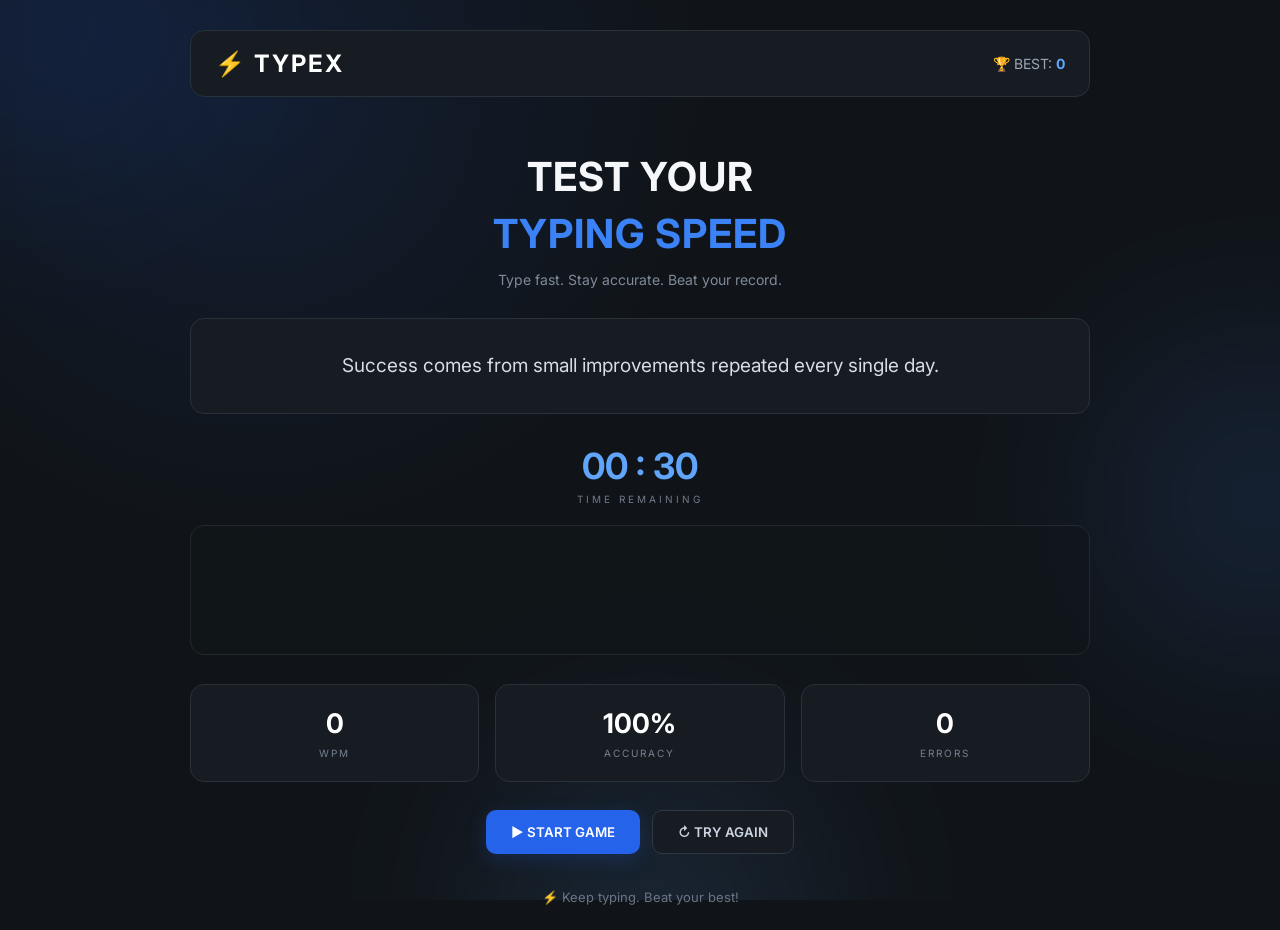
<file: Neon TypeX/index.html>
<!DOCTYPE html>
<html lang="en">
<head>
    <meta charset="UTF-8">
    <meta name="viewport" content="width=device-width, initial-scale=1.0">

    <title>TYPEX - Neon Typing Arena</title>

    <link rel="stylesheet" href="style.css">
</head>

<body>

    <div class="background">
        <div class="glow glow1"></div>
        <div class="glow glow2"></div>
        <div class="glow glow3"></div>
    </div>

    <main class="game-container">

        <!-- Header -->
        <header class="header">

            <div class="logo">
                <span>⚡</span> TYPEX
            </div>

            <div class="best-score">
                🏆 BEST:
                <span id="bestScore">0</span>
            </div>

        </header>


        <!-- Game Title -->
        <section class="hero">

            <h1>TEST YOUR <span>TYPING SPEED</span></h1>

            <p>Type fast. Stay accurate. Beat your record.</p>

        </section>


        <!-- Text Area -->
        <section class="text-box">

            <div id="textDisplay">
                The quick brown fox jumps over the lazy dog and runs away.
            </div>

        </section>


        <!-- Timer -->
        <section class="timer-section">

            <div id="timer">00 : 30</div>

            <p>TIME REMAINING</p>

        </section>


        <!-- Input -->
        <section class="input-section">

            <textarea
                id="typingInput"
                placeholder="Start typing here..."
                spellcheck="false"
                disabled>
            </textarea>

        </section>


        <!-- Statistics -->
        <section class="stats">

            <div class="stat-card">
                <span id="wpm">0</span>
                <small>WPM</small>
            </div>

            <div class="stat-card">
                <span id="accuracy">100%</span>
                <small>ACCURACY</small>
            </div>

            <div class="stat-card">
                <span id="errors">0</span>
                <small>ERRORS</small>
            </div>

        </section>


        <!-- Buttons -->
        <section class="buttons">

            <button id="startBtn">
                ▶ START GAME
            </button>

            <button id="restartBtn">
                ↻ TRY AGAIN
            </button>

        </section>


        <!-- Footer -->
        <footer>
            ⚡ Keep typing. Beat your best!
        </footer>

    </main>


    <script src="script.js"></script>

</body>
</html>
</file>
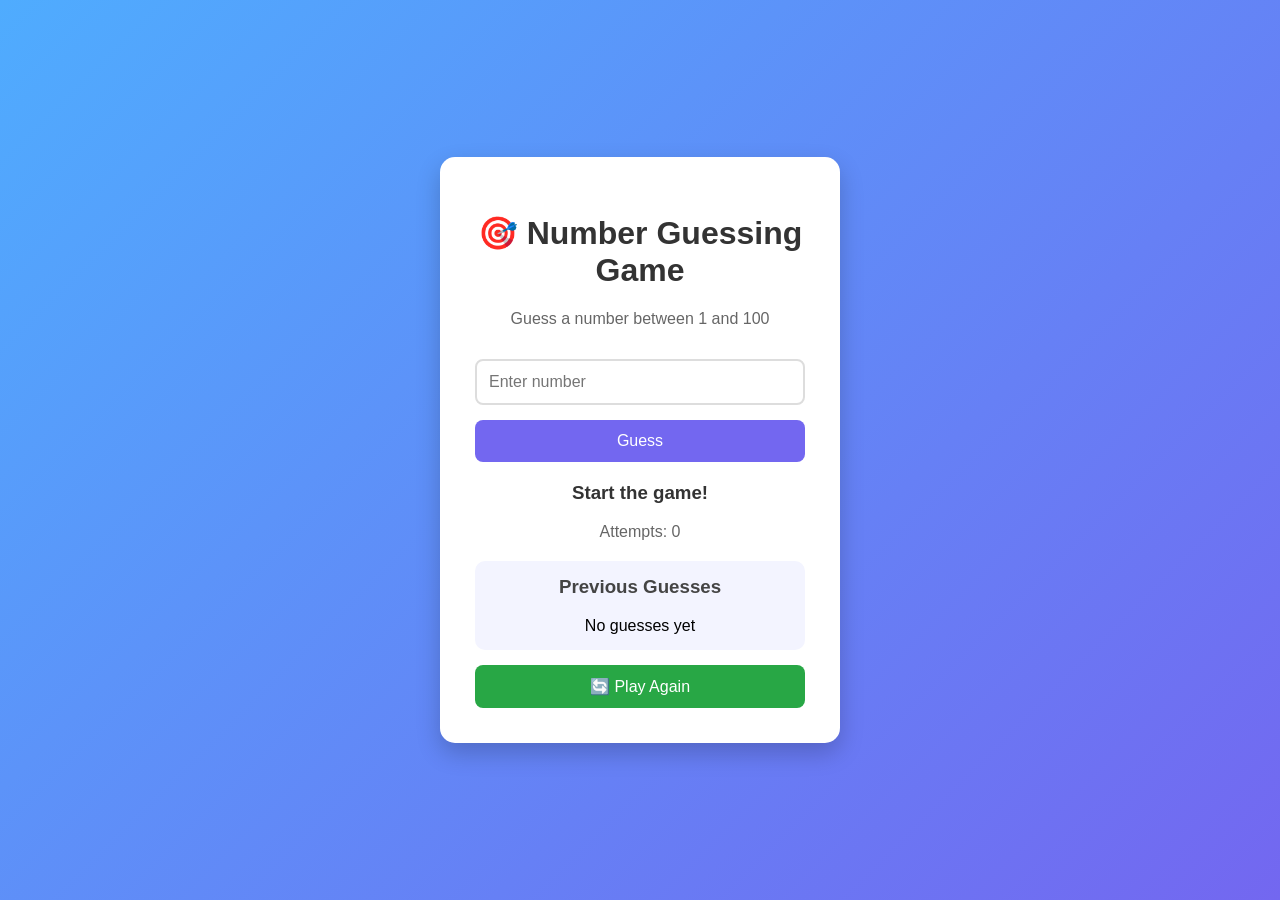
<file: Number Guess Game/index.html>
<!DOCTYPE html>
<html lang="en">
<head>
    <meta charset="UTF-8">
    <meta name="viewport" content="width=device-width, initial-scale=1.0">

    <title>Number Guessing Game</title>

    <link rel="stylesheet" href="style.css">
</head>

<body>

    <div class="game">

        <h1>🎯 Number Guessing Game</h1>

        <p>Guess a number between 1 and 100</p>

        <input
            type="number"
            id="guess"
            placeholder="Enter number"
        >

        <button onclick="checkGuess()">
            Guess
        </button>

        <h3 id="message">Start the game!</h3>

        <p>
            Attempts:
            <span id="attempts">0</span>
        </p>

        <!-- Previous Guesses -->

        <div class="previous">
            <h3>Previous Guesses</h3>

            <div id="guessList">
                No guesses yet
            </div>
        </div>

        <button class="reset" onclick="resetGame()">
            🔄 Play Again
        </button>

    </div>

    <script src="script.js"></script>

</body>
</html>
</file>
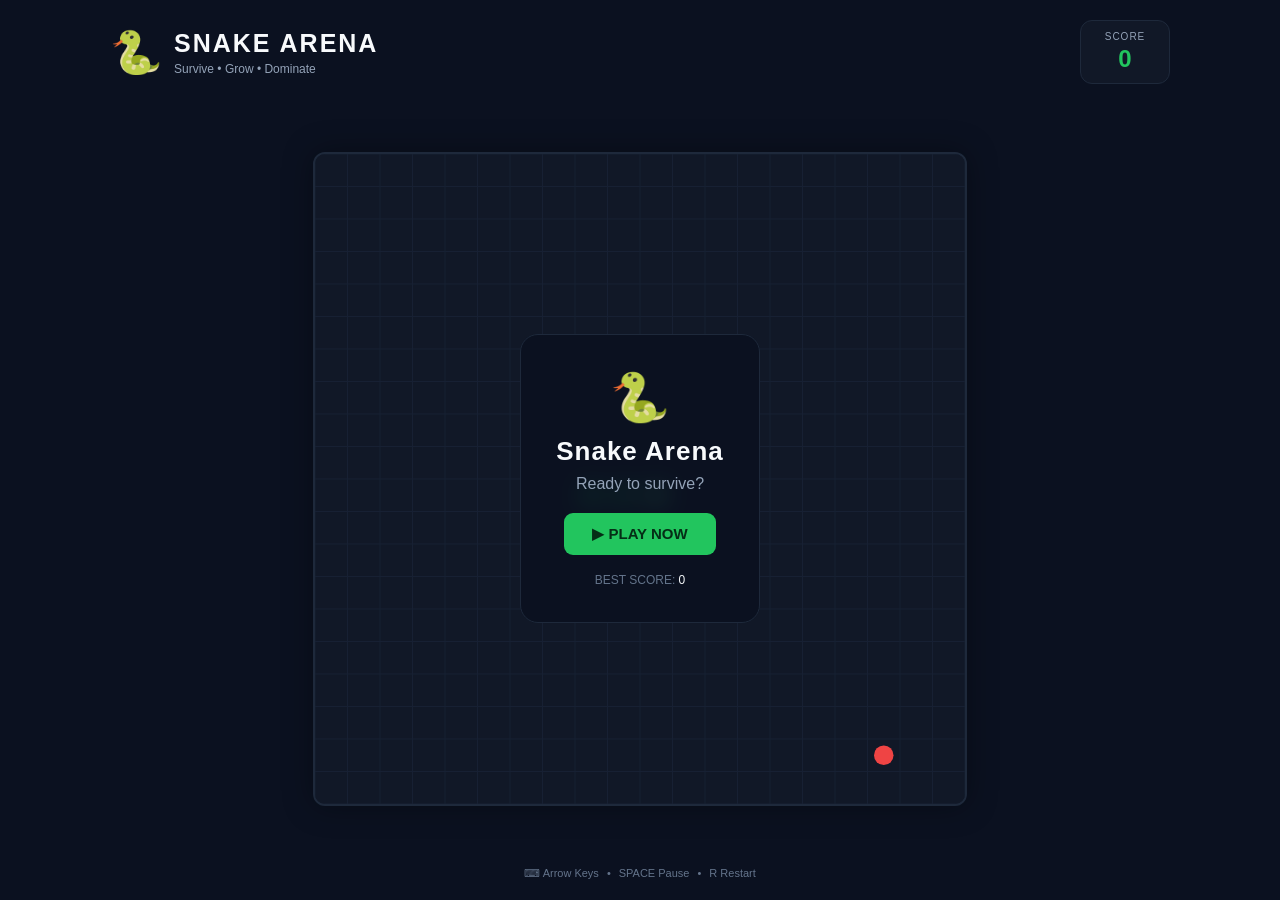
<file: Slither_X/index.html>
<!DOCTYPE html>
<html lang="en">
<head>
    <meta charset="UTF-8">

    <!-- IMPORTANT: Mobile responsive -->
    <meta name="viewport"
          content="width=device-width, initial-scale=1.0">

    <title>Snake Arena</title>

    <link rel="stylesheet" href="style.css">
</head>

<body>

    <div class="game-container">

        <!-- HEADER -->
        <header class="top-bar">
            <div class="game-title">
                <span>🐍</span>
                <div>
                    <h1>SNAKE ARENA</h1>
                    <p>Survive • Grow • Dominate</p>
                </div>
            </div>

            <div class="score-box">
                <span>SCORE</span>
                <strong id="score">0</strong>
            </div>
        </header>


        <!-- GAME AREA -->
        <main class="game-area">

            <canvas id="gameCanvas"></canvas>

            <!-- START SCREEN -->
            <div class="start-screen" id="startScreen">

                <div class="snake-icon">🐍</div>

                <h2>Snake Arena</h2>

                <p>Ready to survive?</p>

                <button id="startBtn">
                    ▶ PLAY NOW
                </button>

                <div class="best-score">
                    BEST SCORE:
                    <span id="bestScore">0</span>
                </div>

            </div>


            <!-- GAME OVER -->
            <div class="game-over" id="gameOver">

                <div class="game-over-icon">💥</div>

                <h2>GAME OVER</h2>

                <p>SCORE</p>

                <strong id="finalScore">0</strong>

                <button id="restartBtn">
                    ↻ PLAY AGAIN
                </button>

            </div>

        </main>


        <!-- MOBILE CONTROLS -->
        <div class="mobile-controls">

            <button class="control empty"></button>

            <button class="control" data-direction="up">↑</button>

            <button class="control empty"></button>

            <button class="control" data-direction="left">←</button>

            <button class="control" data-direction="down">↓</button>

            <button class="control" data-direction="right">→</button>

        </div>


        <!-- CONTROLS INFO -->
        <div class="controls-info">
            <span>⌨ Arrow Keys</span>
            <span>•</span>
            <span>SPACE Pause</span>
            <span>•</span>
            <span>R Restart</span>
        </div>

    </div>

    <script src="script.js"></script>

</body>
</html>
</file>
<file: Neon TypeX/style.css>
@import url('https://fonts.googleapis.com/css2?family=Inter:wght@400;500;600;700&display=swap');

* {
    margin: 0;
    padding: 0;
    box-sizing: border-box;
}

body {
    min-height: 100vh;
    background: #101418;
    color: #f5f7fa;
    font-family: 'Inter', sans-serif;
    overflow-x: hidden;
}

/* =========================
   BACKGROUND
========================= */

.background {
    position: fixed;
    inset: 0;
    overflow: hidden;
    z-index: -1;

    background:
        radial-gradient(
            circle at 20% 10%,
            rgba(37, 99, 235, 0.12),
            transparent 35%
        ),
        #101418;
}

.glow {
    position: absolute;
    width: 280px;
    height: 280px;
    border-radius: 50%;

    filter: blur(110px);
    opacity: 0.18;

    animation: floatGlow 10s ease-in-out infinite alternate;
}

.glow1 {
    background: #2563eb;
    top: -120px;
    left: -100px;
}

.glow2 {
    background: #3b82f6;
    right: -120px;
    top: 40%;
}

.glow3 {
    background: #60a5fa;
    bottom: -150px;
    left: 40%;
}

@keyframes floatGlow {
    0% {
        transform: translate(0, 0);
    }

    100% {
        transform: translate(35px, -25px);
    }
}


/* =========================
   MAIN
========================= */

.game-container {
    width: min(900px, 92%);
    margin: auto;
    padding: 30px 0 25px;
}


/* =========================
   HEADER
========================= */

.header {
    display: flex;
    justify-content: space-between;
    align-items: center;

    padding: 18px 24px;

    background: #171c22;

    border: 1px solid #29313a;
    border-radius: 14px;

    animation: slideDown 0.7s ease;
}

.logo {
    font-size: 24px;
    font-weight: 700;

    letter-spacing: 2px;

    color: #ffffff;
}

.logo span {
    color: #3b82f6;
}

.best-score {
    font-size: 14px;
    color: #9ca7b5;
}

.best-score span {
    color: #60a5fa;
    font-weight: 700;
}


/* =========================
   HERO
========================= */

.hero {
    text-align: center;

    margin: 55px 0 30px;

    animation: fadeUp 0.8s ease;
}

.hero h1 {
    font-size: clamp(25px, 5vw, 40px);

    font-weight: 700;

    letter-spacing: 1px;
}

.hero h1 span {
    display: block;

    margin-top: 8px;

    color: #3b82f6;
}

.hero p {
    margin-top: 13px;

    color: #7f8b99;

    font-size: 14px;
}


/* =========================
   TEXT BOX
========================= */

.text-box {
    padding: 30px;

    background: #171c22;

    border: 1px solid #29313a;

    border-radius: 14px;

    animation: fadeUp 0.9s ease;
}

#textDisplay {
    color: #d7dde5;

    font-size: 19px;

    line-height: 1.8;

    text-align: center;
}


/* =========================
   TIMER
========================= */

.timer-section {
    text-align: center;

    margin: 30px 0 20px;
}

#timer {
    font-size: 36px;

    font-weight: 700;

    color: #60a5fa;

    animation: timerPulse 2s ease-in-out infinite;
}

.timer-section p {
    margin-top: 5px;

    font-size: 10px;

    letter-spacing: 3px;

    color: #6f7b89;
}


/* =========================
   INPUT
========================= */

#typingInput {
    width: 100%;

    height: 130px;

    resize: none;

    padding: 20px;

    border-radius: 14px;

    outline: none;

    color: #ffffff;

    background: #11161b;

    border: 1px solid #303943;

    font-family: 'Inter', sans-serif;

    font-size: 16px;

    transition: 0.25s ease;
}

#typingInput::placeholder {
    color: #65707e;
}

#typingInput:focus {
    border-color: #3b82f6;

    box-shadow:
        0 0 0 3px rgba(59, 130, 246, 0.10);
}

#typingInput:disabled {
    opacity: 0.55;

    cursor: not-allowed;
}


/* =========================
   STATS
========================= */

.stats {
    display: grid;

    grid-template-columns: repeat(3, 1fr);

    gap: 16px;

    margin-top: 25px;

    animation: fadeUp 1s ease;
}

.stat-card {
    text-align: center;

    padding: 22px 10px;

    background: #171c22;

    border: 1px solid #29313a;

    border-radius: 14px;

    transition: 0.25s ease;
}

.stat-card:hover {
    transform: translateY(-4px);

    border-color: #3b82f6;

    background: #1a2027;
}

.stat-card span {
    display: block;

    font-size: 27px;

    font-weight: 700;

    color: #ffffff;
}

.stat-card small {
    display: block;

    margin-top: 7px;

    font-size: 10px;

    letter-spacing: 2px;

    color: #758190;
}


/* =========================
   BUTTONS
========================= */

.buttons {
    display: flex;

    justify-content: center;

    gap: 12px;

    margin-top: 28px;
}

button {
    padding: 13px 25px;

    border-radius: 10px;

    font-family: 'Inter', sans-serif;

    font-weight: 600;

    cursor: pointer;

    transition: 0.25s ease;
}


/* START */

#startBtn {
    color: #ffffff;

    border: none;

    background: #2563eb;

    box-shadow:
        0 5px 20px rgba(37, 99, 235, 0.20);
}

#startBtn:hover {
    background: #3b82f6;

    transform: translateY(-2px);

    box-shadow:
        0 8px 25px rgba(37, 99, 235, 0.30);
}


/* RESTART */

#restartBtn {
    color: #cbd5e1;

    background: #171c22;

    border: 1px solid #303943;
}

#restartBtn:hover {
    color: #ffffff;

    border-color: #3b82f6;

    transform: translateY(-2px);
}


/* =========================
   FOOTER
========================= */

footer {
    text-align: center;

    margin-top: 35px;

    font-size: 13px;

    color: #697584;

    animation: fadeUp 1s ease;
}


/* =========================
   ANIMATIONS
========================= */

@keyframes fadeUp {
    from {
        opacity: 0;
        transform: translateY(20px);
    }

    to {
        opacity: 1;
        transform: translateY(0);
    }
}

@keyframes slideDown {
    from {
        opacity: 0;
        transform: translateY(-20px);
    }

    to {
        opacity: 1;
        transform: translateY(0);
    }
}

@keyframes timerPulse {
    0%, 100% {
        transform: scale(1);
    }

    50% {
        transform: scale(1.04);
    }
}

@keyframes scorePop {
    0% {
        transform: scale(1);
    }

    50% {
        transform: scale(1.3);
    }

    100% {
        transform: scale(1);
    }
}


/* =========================
   MOBILE
========================= */

@media (max-width: 600px) {

    .game-container {
        width: 92%;
        padding-top: 18px;
    }

    .header {
        padding: 15px;
    }

    .logo {
        font-size: 20px;
    }

    .best-score {
        font-size: 12px;
    }

    .hero {
        margin: 40px 0 25px;
    }

    .hero h1 {
        font-size: 23px;
    }

    #textDisplay {
        font-size: 15px;
    }

    .text-box {
        padding: 22px;
    }

    #timer {
        font-size: 32px;
    }

    .stats {
        gap: 8px;
    }

    .stat-card {
        padding: 18px 5px;
    }

    .stat-card span {
        font-size: 21px;
    }

    .stat-card small {
        font-size: 8px;
    }

    .buttons {
        flex-direction: column;
    }

    button {
        width: 100%;
    }
}
</file>
<file: Number Guess Game/style.css>
* {
    box-sizing: border-box;
}

body {
    margin: 0;

    height: 100vh;

    display: flex;
    justify-content: center;
    align-items: center;

    font-family: Arial, sans-serif;

    background: linear-gradient(135deg, #4facfe, #7367f0);
}

.game {
    width: 400px;

    padding: 35px;

    text-align: center;

    background: white;

    border-radius: 15px;

    box-shadow: 0 10px 25px rgba(0, 0, 0, 0.2);
}

h1 {
    color: #333;
}

p {
    color: #666;
}

input {
    width: 100%;

    padding: 12px;

    margin-top: 15px;

    border: 2px solid #ddd;

    border-radius: 8px;

    font-size: 16px;

    outline: none;
}

input:focus {
    border-color: #7367f0;
}

button {
    width: 100%;

    padding: 12px;

    margin-top: 15px;

    border: none;

    border-radius: 8px;

    background: #7367f0;

    color: white;

    font-size: 16px;

    cursor: pointer;
}

button:hover {
    background: #5b50d6;
}

#message {
    margin-top: 20px;

    color: #333;
}


/* Previous Guesses */

.previous {
    margin-top: 20px;

    padding: 15px;

    background: #f3f4ff;

    border-radius: 10px;
}

.previous h3 {
    margin-top: 0;

    color: #444;
}

#guessList {
    display: flex;

    flex-wrap: wrap;

    justify-content: center;

    gap: 8px;
}

.guess-number {
    padding: 8px 12px;

    background: #7367f0;

    color: white;

    border-radius: 6px;

    font-weight: bold;
}


/* Reset */

.reset {
    background: #28a745;
}

.reset:hover {
    background: #218838;
}
</file>
<file: Slither_X/style.css>
* {
    margin: 0;
    padding: 0;
    box-sizing: border-box;
}

body {
    min-height: 100vh;
    background: #0b1120;
    color: #f8fafc;
    font-family: Arial, sans-serif;

    display: flex;
    justify-content: center;
    align-items: center;

    overflow: hidden;
}


/* MAIN CONTAINER */

.game-container {
    width: min(100%, 1100px);
    min-height: 100vh;

    padding: 20px;

    display: flex;
    flex-direction: column;
}


/* HEADER */

.top-bar {
    width: 100%;

    display: flex;
    justify-content: space-between;
    align-items: center;

    margin-bottom: 18px;
}


.game-title {
    display: flex;
    align-items: center;
    gap: 12px;
}

.game-title > span {
    font-size: 42px;
}

.game-title h1 {
    font-size: 25px;
    letter-spacing: 2px;
}

.game-title p {
    margin-top: 4px;
    color: #94a3b8;
    font-size: 12px;
}


/* SCORE */

.score-box {
    background: #111827;

    border: 1px solid #1e293b;

    border-radius: 12px;

    padding: 10px 18px;

    text-align: center;

    min-width: 90px;
}

.score-box span {
    display: block;

    color: #94a3b8;

    font-size: 10px;

    letter-spacing: 1px;
}

.score-box strong {
    display: block;

    color: #22c55e;

    font-size: 24px;

    margin-top: 3px;
}


/* GAME AREA */

.game-area {
    position: relative;

    width: 100%;

    flex: 1;

    display: flex;

    justify-content: center;

    align-items: center;
}


/* CANVAS */

#gameCanvas {
    background: #111827;

    border: 2px solid #1e293b;

    border-radius: 12px;

    display: block;

    box-shadow:
        0 0 30px rgba(0, 0, 0, 0.35);
}


/* START SCREEN */

.start-screen,
.game-over {
    position: absolute;

    text-align: center;

    background: rgba(11, 17, 32, 0.94);

    padding: 35px;

    border-radius: 18px;

    border: 1px solid #1e293b;

    backdrop-filter: blur(10px);
}


.snake-icon,
.game-over-icon {
    font-size: 48px;

    margin-bottom: 10px;
}


.start-screen h2,
.game-over h2 {
    font-size: 26px;

    letter-spacing: 1px;

    margin-bottom: 8px;
}


.start-screen p {
    color: #94a3b8;

    margin-bottom: 20px;
}


/* BUTTON */

button {
    border: none;

    cursor: pointer;

    font-family: inherit;
}


#startBtn,
#restartBtn {
    background: #22c55e;

    color: #052e16;

    font-weight: bold;

    font-size: 15px;

    padding: 12px 28px;

    border-radius: 9px;

    transition: 0.2s;
}


#startBtn:hover,
#restartBtn:hover {
    transform: translateY(-2px);

    background: #4ade80;
}


.best-score {
    margin-top: 18px;

    color: #64748b;

    font-size: 12px;
}


.best-score span {
    color: #f8fafc;
}


/* GAME OVER */

.game-over {
    display: none;
}


.game-over p {
    color: #94a3b8;

    margin-top: 10px;
}


#finalScore {
    display: block;

    color: #22c55e;

    font-size: 34px;

    margin: 5px 0 20px;
}


/* MOBILE CONTROLS */

.mobile-controls {
    display: none;

    grid-template-columns: repeat(3, 55px);

    justify-content: center;

    gap: 7px;

    margin-top: 15px;
}


.control {
    width: 55px;
    height: 45px;

    border-radius: 9px;

    background: #1e293b;

    color: white;

    font-size: 22px;

    border: 1px solid #334155;
}


.control:active {
    background: #22c55e;

    color: #052e16;

    transform: scale(0.94);
}


.empty {
    visibility: hidden;
}


/* INFO */

.controls-info {
    display: flex;

    justify-content: center;

    gap: 8px;

    color: #64748b;

    font-size: 11px;

    margin-top: 12px;
}


/* ================================= */
/* TABLET */
/* ================================= */

@media (max-width: 768px) {

    .game-container {
        padding: 14px;
    }

    .game-title h1 {
        font-size: 20px;
    }

    .game-title > span {
        font-size: 32px;
    }

    .score-box {
        padding: 8px 14px;
    }

    .mobile-controls {
        display: grid;
    }

    .controls-info {
        display: none;
    }
}


/* ================================= */
/* PHONE */
/* ================================= */

@media (max-width: 480px) {

    body {
        align-items: stretch;
    }

    .game-container {
        padding: 10px;

        min-height: 100dvh;
    }

    .top-bar {
        margin-bottom: 8px;
    }

    .game-title h1 {
        font-size: 17px;
    }

    .game-title p {
        font-size: 9px;
    }

    .game-title > span {
        font-size: 27px;
    }

    .score-box {
        min-width: 70px;

        padding: 6px 10px;
    }

    .score-box strong {
        font-size: 19px;
    }

    .game-area {
        min-height: 0;
    }

    .start-screen,
    .game-over {
        width: 85%;

        padding: 25px 15px;
    }

    .start-screen h2,
    .game-over h2 {
        font-size: 21px;
    }

    .snake-icon,
    .game-over-icon {
        font-size: 38px;
    }

    #startBtn,
    #restartBtn {
        font-size: 13px;

        padding: 10px 22px;
    }

    .mobile-controls {
        margin-top: 8px;

        grid-template-columns: repeat(3, 48px);

        gap: 5px;
    }

    .control {
        width: 48px;
        height: 40px;

        font-size: 19px;
    }
}


/* ================================= */
/* VERY SMALL PHONE */
/* ================================= */

@media (max-height: 650px) {

    .game-container {
        padding-top: 7px;
        padding-bottom: 7px;
    }

    .top-bar {
        margin-bottom: 5px;
    }

    .mobile-controls {
        margin-top: 5px;
    }

    .controls-info {
        display: none;
    }
}
</file>
